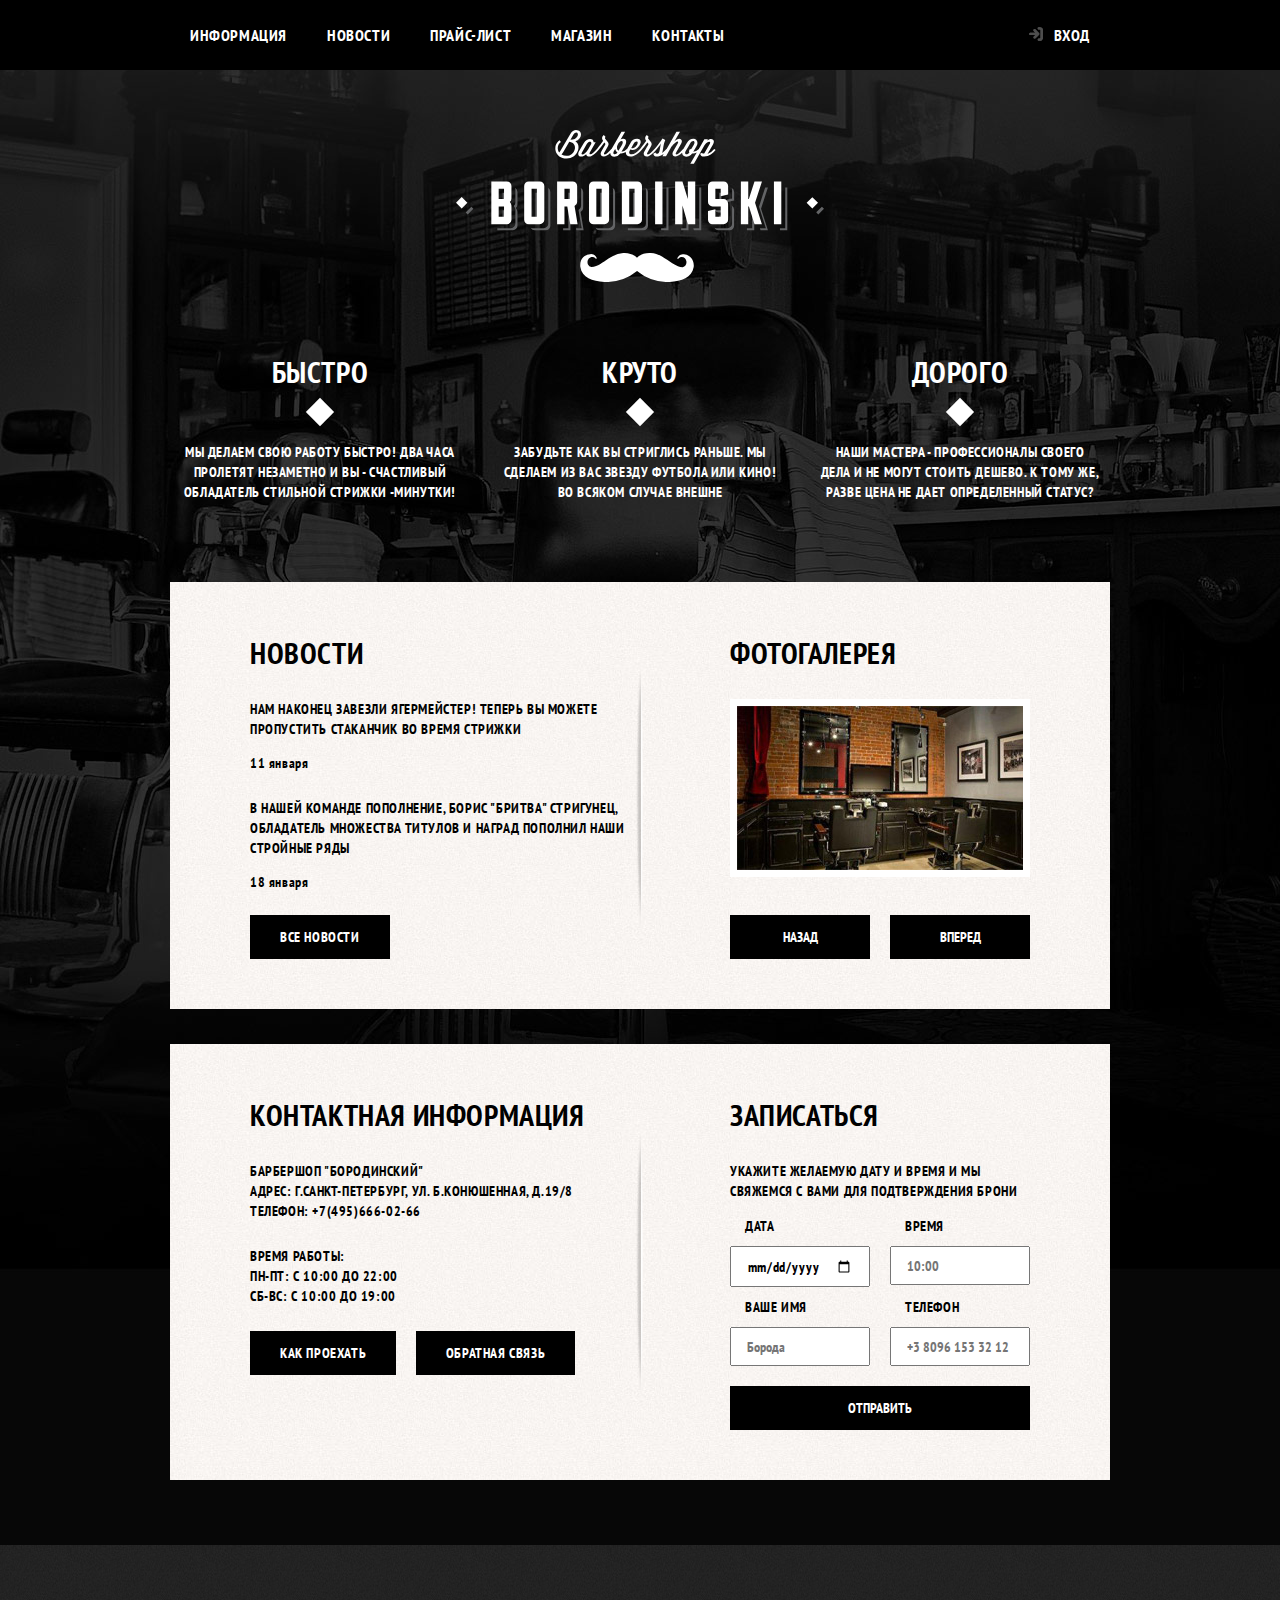
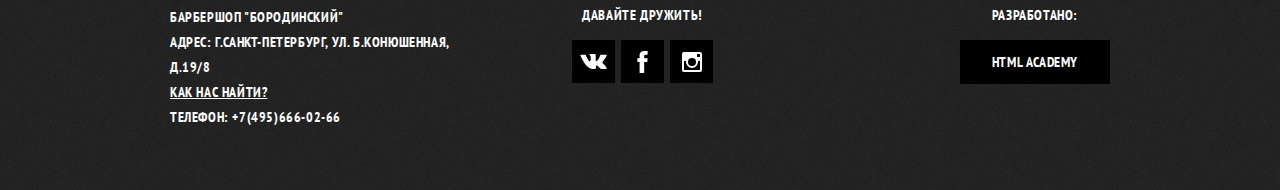
<file: src/index.html>
<!DOCTYPE html>
<html lang="en">
<head>
	<meta charset="UTF-8">
	<title>Барбершоп "Бородинский"</title>
	<link href="https://fonts.googleapis.com/css?family=PT+Sans+Narrow&display=swap" rel="stylesheet">
	<link rel="stylesheet" href="css/normalize.css">
	<link rel="stylesheet" href="css/style.css">
</head>

<body>
	<header class="main-header">
		<nav class="main-navigation">
			<a class="main-header-logo">
				<img src="img/index-logo.svg" width="371" height="155" alt="Логотип барбершопа Бородинский">
			</a>
			<div class="main-navigation-wrapper">
				<div class="container">
					<ul class="site-navigation">
					<li><a href="info.html">Информация</a></li>
					<li><a href="news.html">Новости</a></li>
					<li><a href="price.html">Прайс-лист</a></li>
					<li><a href="catalog.html">Магазин</a></li>
					<li><a href="contacts.html">Контакты</a></li>
					</ul>
					<ul class="user-navigation">
				<li>
					<a class="login-link" href="login.html">Вход</a>
				</li>
					</ul>
				</div>
			</div>
		</nav>
	</header>

	<main class="container">
		<h1 class="visually-hidden">Барбершоп "Бородинский"</h1>
		
		<section class="features">
			<h2 class="visually-hidden">Преимущества</h2>
			<ul class="features-list">
				<li class="feature-item">
					<h3>Быстро</h3>
					<p>Мы делаем свою работу быстро! Два часа пролетят незаметно и Вы - счастливый обладатель стильной стрижки -минутки!</p>
				</li>
				<li class="feature-item">
					<h3>Круто</h3>
					<p>Забудьте как Вы стриглись раньше. Мы сделаем из Вас звезду футбола или кино! Во всяком случае внешне</p>
				</li>
				<li class="feature-item">
					<h3>Дорого</h3>
					<p>Наши мастера - профессионалы своего дела и не могут стоить дешево. К тому же, разве цена не дает определенный статус?</p>
				</li>
			</ul>
		</section>
		
		<div class="index-colums">
			<section class="news">
				<h2>Новости</h2>
				<ul class="news-list">
					<li class="news-item">
						<p>Нам наконец завезли Ягермейстер! Теперь Вы можете пропустить стаканчик во время стрижки</p>
						<time datetime="2016-01-11">11 января</time>
					</li>
					<li class="news-item">
						<p>В нашей команде пополнение, Борис "Бритва" Стригунец, обладатель множества титулов и наград пополнил наши стройные ряды</p>
						<time datetime="2016-01-18">18 января</time>
					</li>
				</ul>
				<a class="button" href="news.html">Все новости</a>
			</section>

			<section class="gallery">
				<h2>Фотогалерея</h2>
				<div class="gallery-container">
					<figure class="gallery-content">
						<a href="#"><img src="img/studio.jpg" width="286" heigh="164" alt="Интерьер"></a>
					</figure>
					<button class="button gallery-button gallery-button-back">Назад</button>
					<button class="button gallery-button gallery-button-next">Вперед</button>
				</div>
			</section>
		</div>

		<div class="index-colums">
			<section class="contacts"> 
				<h2>Контактная информация</h2>
				<p>
					Барбершоп "Бородинский"<br>
					Адрес: г.Санкт-Петербург, ул. Б.Конюшенная, д.19/8<br>
					Телефон: +7(495)666-02-66
				</p>
				<p>
					Время работы:<br>
					Пн-Пт: с 10:00 до 22:00<br>
					Сб-Вс: с 10:00 до 19:00
				</p>
				<a class="button" href="map.html">Как проехать</a>
				<a class="button" href="contacts.html">Обратная связь</a>
			</section>

			<section class="appointment">
				<h2>Записаться</h2>
				<p class="appointment-info">
					Укажите желаемую дату и время и мы свяжемся
					с Вами для подтверждения брони
				</p>
				<form class="appointment-form" action="https://echo.htmlacademy.ru" method="post">

					<p class="appointment-item">
						<label for="appointment-date">Дата</label>
						<input id="appointment-date" type="date" name="date" value="" placeholder="08.10.2017">
					</p>
					<p class="appointment-item">
						<label for="appointment-time">Время</label>
						<input id=t"appointment-time" type="text" name="time" value="" placeholder="10:00">
					</p>
					<p class="appointment-item">
						<label for="appointment-name">Ваше имя</label>
						<input id="appointment-name" type="text" name="name" value="" placeholder="Борода">
					</p>
					<p class="appointment-item">
						<label for="appointment-phone">Телефон</label>
						<input id="appointment-phone" type="tel" name="phone" value="" placeholder="+3 8096 153 32 12">
					</p>
					<button class="button" type="submit">Отправить</button>
				</form >
			</section>
		</div>

	</main>

	<footer class="main-footer">
		<div class="container">
			<p class="footer-contacts">
				Барбершоп "Бородинский"<br>
				Адрес: г.Санкт-Петербург, ул. Б.Конюшенная, д.19/8<br>
			<a href="map.html">Как нас найти?</a><br>
				Телефон: +7(495)666-02-66
			</p>

			<div class="footer-social">
				<b>Давайте дружить!</b>
				<ul>
					<li><a class="social-button" href="#">
						<span class="visually-hidden">Вконтакте</span>
						<svg xmlns="http://www.w3.org/2000/svg" width="27" height="15" viewBox="0 0 26.14 14.91"><path d="M26 13.47l-.09-.17a13.55 13.55 0 0 0-2.6-3q-.87-.83-1.1-1.12A1 1 0 0 1 22 8a10.27 10.27 0 0 1 1.22-1.78l.88-1.16q2.35-3.13 2-4L26 .94a.8.8 0 0 0-.4-.22 2.14 2.14 0 0 0-.87 0h-3.92a.51.51 0 0 0-.27 0h-.3a.6.6 0 0 0-.15.14.93.93 0 0 0-.14.24 22.22 22.22 0 0 1-1.46 3.06q-.5.84-.93 1.46a7 7 0 0 1-.71.91 4.94 4.94 0 0 1-.52.47q-.23.18-.35.15l-.23-.05a.9.9 0 0 1-.31-.33 1.49 1.49 0 0 1-.16-.53V1.6a3.14 3.14 0 0 0 0-.62 2.12 2.12 0 0 0-.14-.44.73.73 0 0 0-.28-.33 1.57 1.57 0 0 0-.46-.18A9 9 0 0 0 12.57 0a8.93 8.93 0 0 0-3.25.33 1.83 1.83 0 0 0-.52.41q-.25.3-.07.33a1.67 1.67 0 0 1 1.16.59l.08.16a2.6 2.6 0 0 1 .19.63 6.32 6.32 0 0 1 .12 1 10.59 10.59 0 0 1 0 1.7q-.07.71-.13 1.1a2.21 2.21 0 0 1-.18.64 2.69 2.69 0 0 1-.16.3l-.07.07a1 1 0 0 1-.37.07.86.86 0 0 1-.46-.19 3.27 3.27 0 0 1-.56-.52 7 7 0 0 1-.66-.93q-.37-.6-.76-1.42l-.22-.39q-.2-.38-.56-1.11t-.62-1.43A.9.9 0 0 0 5.2.9h-.07a.93.93 0 0 0-.22-.16A1.44 1.44 0 0 0 4.6.65L.87.68A1 1 0 0 0 .1.94L0 1a.44.44 0 0 0 0 .22 1.08 1.08 0 0 0 .08.37Q.9 3.53 1.86 5.31t1.66 2.87Q4.23 9.27 5 10.24t1 1.24l.37.41.34.33a8.06 8.06 0 0 0 1 .78 16.34 16.34 0 0 0 1.4.9 7.6 7.6 0 0 0 1.79.72 6.19 6.19 0 0 0 2 .22h1.57a1.08 1.08 0 0 0 .72-.3l.05-.07a.9.9 0 0 0 .1-.25 1.38 1.38 0 0 0 0-.37 4.48 4.48 0 0 1 .09-1.05 2.77 2.77 0 0 1 .23-.71 1.74 1.74 0 0 1 .29-.4 1.19 1.19 0 0 1 .23-.2h.11a.86.86 0 0 1 .77.21 4.52 4.52 0 0 1 .83.79q.39.47.93 1.05a6.41 6.41 0 0 0 1 .87l.27.16a3.31 3.31 0 0 0 .71.3 1.53 1.53 0 0 0 .76.07l3.48-.05a1.58 1.58 0 0 0 .8-.17.68.68 0 0 0 .34-.37 1.06 1.06 0 0 0 0-.46 1.71 1.71 0 0 0-.1-.36z" fill="#fff"/></svg>
					</a></li>
					<li><a class="social-button" href="#">
						<span class="visually-hidden">Фейсбук</span>
						<svg xmlns="http://www.w3.org/2000/svg" width="19" height="22" viewBox="0 0 10.15 21.74"><path d="M3.34 1.12A4.77 4.77 0 0 1 6.53 0h3.61v3.81H7.81a1.07 1.07 0 0 0-1.09.83v2.55h3.42c-.08 1.23-.24 2.45-.41 3.67h-3v10.87H2.21V10.86H0V7.21h2.19V3.66a3.83 3.83 0 0 1 1.15-2.54z" fill="#fff"/></svg>
					</a></li>
					<li><a class="social-button" href="#">
						<span class="visually-hidden">Инстаграм</span>
						<svg xmlns="http://www.w3.org/2000/svg" width="20" height="20" viewBox="0 0 20 20"><path d="M18 0H2a2 2 0 0 0-2 2v16a2 2 0 0 0 2 2h16a2 2 0 0 0 2-2V2a2 2 0 0 0-2-2zm-8 6a4 4 0 1 1-4 4 4 4 0 0 1 4-4zM2.5 18a.47.47 0 0 1-.5-.5V9h2.1a3.4 3.4 0 0 0-.1 1 6 6 0 1 0 12 0 3.4 3.4 0 0 0-.1-1H18v8.5a.47.47 0 0 1-.5.5zM18 4.5a.47.47 0 0 1-.5.5h-2a.47.47 0 0 1-.5-.5v-2a.47.47 0 0 1 .5-.5h2a.47.47 0 0 1 .5.5z" fill="#fff"/></svg>
					</a></li>
				</ul>
			</div>
				<p class="footer-copyright">
					<b>Разработано:</b>
				<a class="button" href="http://htmlacademy.ru">HTML Academy</a>
				</p>
		</div>
	</footer>

	<section class="modal modal-login">
		<h2>Личный кабинет</h2>
		<p class="modal-description">Введите пожалуйста свой логин и пароль</p>
		<form class="login-form" action="https://echo.htmlacademy.ru" method="post">
			<p>
		 		<label class="visually-hidden" for="user-login">Логин</label>
		 			<input class="login-icon-user" id="user-login" type="text" name="login" placeholder="Логин" required>
		 	</p>
		 	<p>
		 		<label class="visually-hidden" for="user-password">Пароль</label>
		 			<input class="login-icon-password" id="user-password" type="password" name="password" placeholder="Пароль" required>
		 	</p>
		 	<p class="login-help">
		 		<label class="login-checkbox">
		 			<input type="checkbox" name="remember" class="visually-hidden">
		 			<span class="checkbox-indicator"></span>
		 			Запомните меня
		 		</label>
		 	<a class="restore" href="#">Я забыл пароль</a>
			</p>
			<button class="button" type="submit">Войти</button>
		</form>
		<button class="modal-close" type="button">Закрыть</button>
	</section>

	<section class="modal modal-map">
		<h2 class="visually-hidden"> Как до нас добраться</h2>
		<p>
			<img src="img/map.jpg" width="766" height="560" alt="Офис компании по адресу ул.Большая Конюшенная 19/8, Санкт-Петербург">
		</p>
		<button class="modal-close" type="button">Закрыть</button>
	</section>
	<div class="modal-overlay"></div>
	<script src="js/barber.js" type="text/javascript"></script>
</body>
</html>
</file>
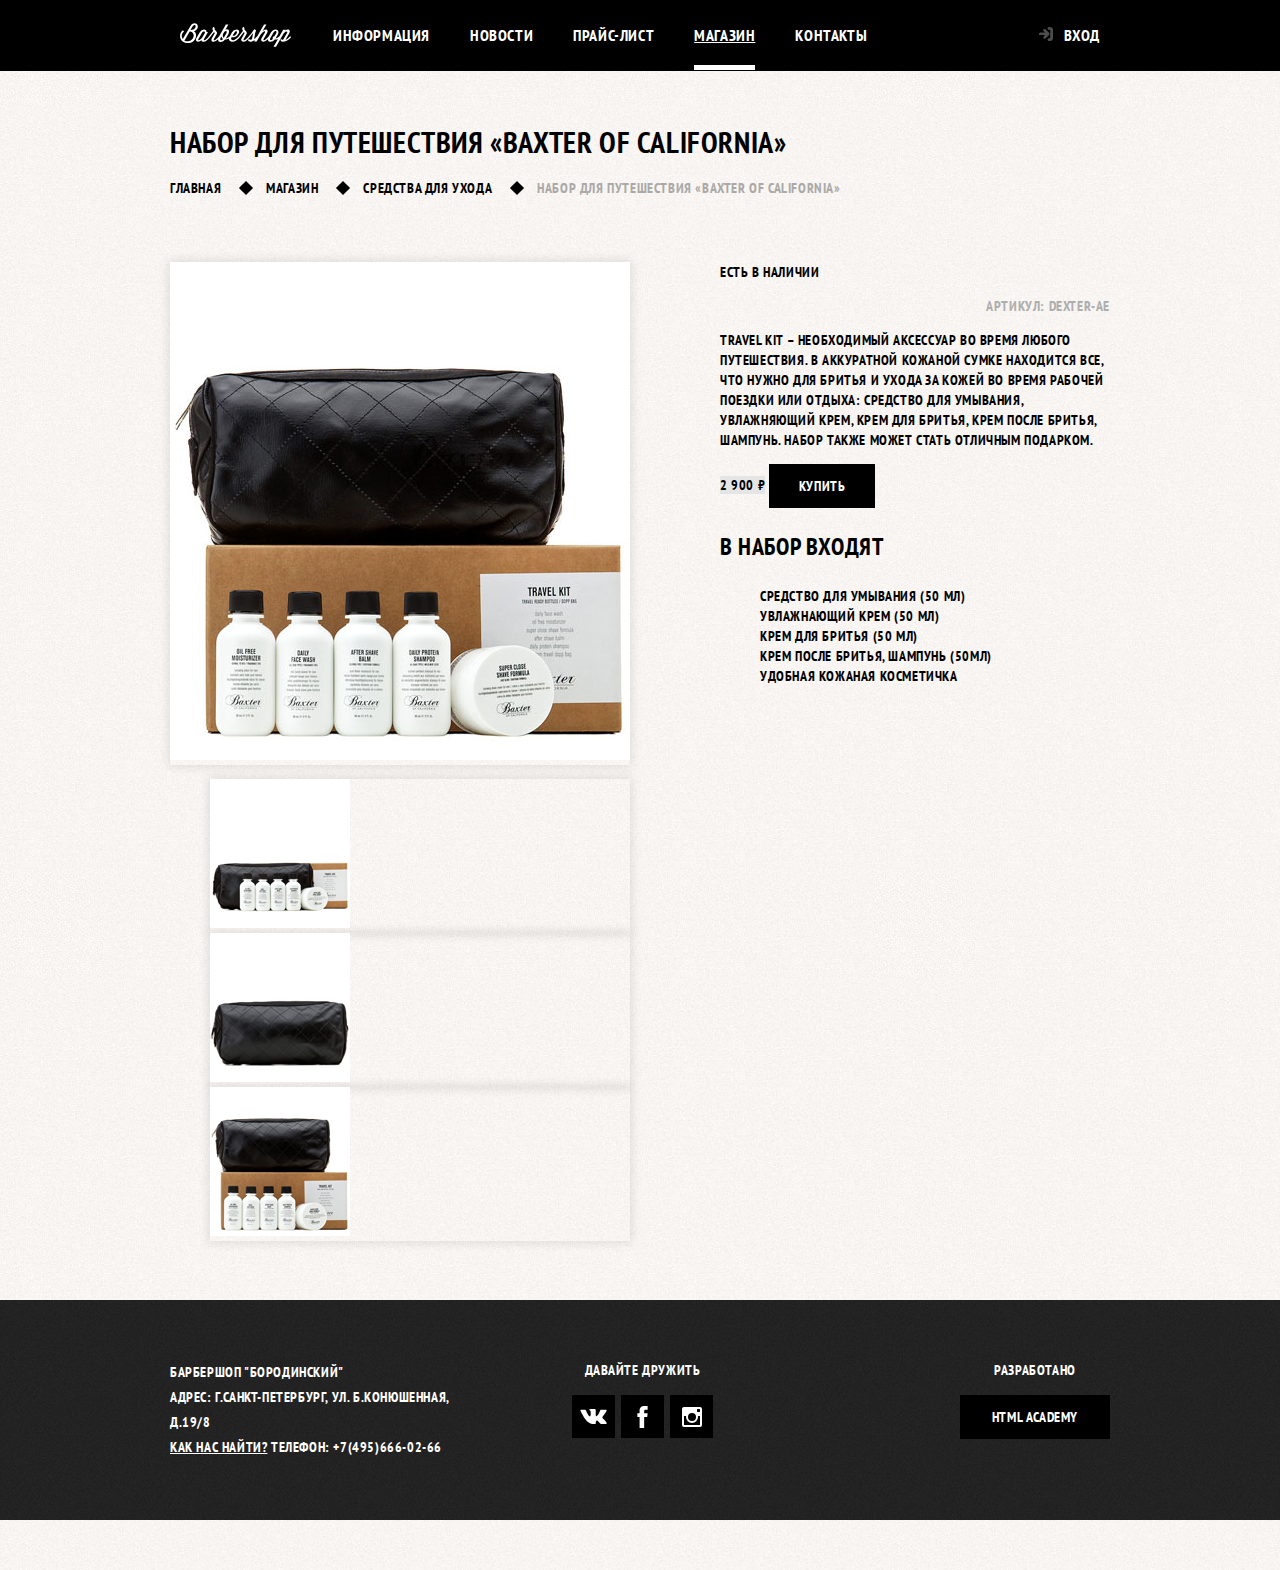
<file: src/barbershop-item.html>
<!DOCTYPE html>
<html lang="en">
<head>
	<meta charset="UTF-8">
	<title>barbershop-item</title>
	<link href="https://fonts.googleapis.com/css?family=PT+Sans+Narrow:700&display=swap" rel="stylesheet">
	<link rel="stylesheet" href="css/normalize.css">
	<link rel="stylesheet" href="css/style.css">
</head>

<body class="inner-page">

	<header class="main-header">
		<nav class="main-navigation container">
			<a class="main-header-logo" href="index.html">
				<img src="img/logo.svg" width="111" heigh="24" alt="Логотип барбершопа Бородинский">
			</a>
				<ul class="site-navigation">
					<li><a href="info.html">Информация</a></li>
					<li><a href="news.html">Новости</a></li>
					<li><a href="price.html">Прайс-лист</a></li>
					<li class="site-navigation-current"><a href="catalog.html">Магазин</a></li>
					<li><a href="contacts.html">Контакты</a></li>
				</ul>
				<ul class="user-navigation">
					<li>
						<a class="login-link" href="login.html">Вход</a>
					</li>
				</ul>

			
		</nav>
	</header>

	<main class="container">
		<h1 class="page-title">Набор для путешествия «Baxter of California»</h1>

		<ul class="breadcrumbs">
			<li><a href="index.html">Главная</a></li>
			<li><a href="catalog.html">Магазин</a></li>
			<li><a href="#">Средства для ухода</a></li>
			<li class="breadcrumbs-current">Набор для путешествия «Baxter of California»</li>
		</ul>

		<div class="catalog-colums">
		<section class="product-photos">
			<h2 class="visually-hidden">Изображение товара</h2>
			<p class="product-photo-full">
				<img src="img/product-big.jpg" width="460" height="498" alt="Фото всего набора">
			</p>
			<ul class="product-photo-preview">
				<li><img src="img/product-small-1.jpg" width="140" height="149" alt="Фото в профиль"></li>
				<li><img src="img/product-small-2.jpg" width="140" height="149" alt="Фото отдельной части"></li>
				<li><img src="img/product-small-3.jpg" width="140" height="149" alt="Фото в анфас"></li>
			</ul>
		</section>

		<section class="product-info">
			<h2 class="visually-hidden"> Описание товара</h2>
			
			<p class="product-availability">Есть в наличии</p>
			<p class="product-article">Артикул: dexter-ae</p>

			<p class="product-text">Travel Kit – необходимый аксессуар во время любого путешествия. В аккуратной кожаной сумке находится все, что нужно для бритья и ухода за кожей во время рабочей поездки или отдыха: средство для умывания, увлажняющий крем, крем для бритья, крем после бритья, шампунь. Набор также может стать отличным подарком.</p>

			<p class="product-price">
				<b>2 900 &#8381;</b>
				<a class="button "href="#">Купить</a>
			</p>

			<h3> В набор входят</h3>
			<ul>
				<li>Средство для умывания (50 мл)</li>
				<li>Увлажнающий крем (50 мл)</li>
				<li>Крем для бритья (50 мл)</li>
				<li>Крем после бритья, шампунь (50мл)</li>
				<li>Удобная кожаная косметичка</li>
			</ul>
		</section>
	</div>
	</main>

	<footer class="main-footer">
		<div class="container">
			<p class="footer-contacts">
				Барбершоп "Бородинский"<br>
				Адрес: г.Санкт-Петербург, ул. Б.Конюшенная, д.19/8<br>
				<a href="map.html">Как нас найти?</a>
				Телефон: +7(495)666-02-66
			</p>

			<div class="footer-social">
				<b>Давайте дружить</b>
				<ul>
					<li><a class="social-button" href="#">
					<span class="visually-hidden">Вконтакте</span>
					<svg xmlns="http://www.w3.org/2000/svg" width="27" height="15" viewBox="0 0 26.14 14.91"><path d="M26 13.47l-.09-.17a13.55 13.55 0 0 0-2.6-3q-.87-.83-1.1-1.12A1 1 0 0 1 22 8a10.27 10.27 0 0 1 1.22-1.78l.88-1.16q2.35-3.13 2-4L26 .94a.8.8 0 0 0-.4-.22 2.14 2.14 0 0 0-.87 0h-3.92a.51.51 0 0 0-.27 0h-.3a.6.6 0 0 0-.15.14.93.93 0 0 0-.14.24 22.22 22.22 0 0 1-1.46 3.06q-.5.84-.93 1.46a7 7 0 0 1-.71.91 4.94 4.94 0 0 1-.52.47q-.23.18-.35.15l-.23-.05a.9.9 0 0 1-.31-.33 1.49 1.49 0 0 1-.16-.53V1.6a3.14 3.14 0 0 0 0-.62 2.12 2.12 0 0 0-.14-.44.73.73 0 0 0-.28-.33 1.57 1.57 0 0 0-.46-.18A9 9 0 0 0 12.57 0a8.93 8.93 0 0 0-3.25.33 1.83 1.83 0 0 0-.52.41q-.25.3-.07.33a1.67 1.67 0 0 1 1.16.59l.08.16a2.6 2.6 0 0 1 .19.63 6.32 6.32 0 0 1 .12 1 10.59 10.59 0 0 1 0 1.7q-.07.71-.13 1.1a2.21 2.21 0 0 1-.18.64 2.69 2.69 0 0 1-.16.3l-.07.07a1 1 0 0 1-.37.07.86.86 0 0 1-.46-.19 3.27 3.27 0 0 1-.56-.52 7 7 0 0 1-.66-.93q-.37-.6-.76-1.42l-.22-.39q-.2-.38-.56-1.11t-.62-1.43A.9.9 0 0 0 5.2.9h-.07a.93.93 0 0 0-.22-.16A1.44 1.44 0 0 0 4.6.65L.87.68A1 1 0 0 0 .1.94L0 1a.44.44 0 0 0 0 .22 1.08 1.08 0 0 0 .08.37Q.9 3.53 1.86 5.31t1.66 2.87Q4.23 9.27 5 10.24t1 1.24l.37.41.34.33a8.06 8.06 0 0 0 1 .78 16.34 16.34 0 0 0 1.4.9 7.6 7.6 0 0 0 1.79.72 6.19 6.19 0 0 0 2 .22h1.57a1.08 1.08 0 0 0 .72-.3l.05-.07a.9.9 0 0 0 .1-.25 1.38 1.38 0 0 0 0-.37 4.48 4.48 0 0 1 .09-1.05 2.77 2.77 0 0 1 .23-.71 1.74 1.74 0 0 1 .29-.4 1.19 1.19 0 0 1 .23-.2h.11a.86.86 0 0 1 .77.21 4.52 4.52 0 0 1 .83.79q.39.47.93 1.05a6.41 6.41 0 0 0 1 .87l.27.16a3.31 3.31 0 0 0 .71.3 1.53 1.53 0 0 0 .76.07l3.48-.05a1.58 1.58 0 0 0 .8-.17.68.68 0 0 0 .34-.37 1.06 1.06 0 0 0 0-.46 1.71 1.71 0 0 0-.1-.36z" fill="#fff"/></svg>
					</a></li>
					<li><a class="social-button" href="#">
					<span class="visually-hidden">Фейсбук</span>
					<svg xmlns="http://www.w3.org/2000/svg" width="19" height="22" viewBox="0 0 10.15 21.74"><path d="M3.34 1.12A4.77 4.77 0 0 1 6.53 0h3.61v3.81H7.81a1.07 1.07 0 0 0-1.09.83v2.55h3.42c-.08 1.23-.24 2.45-.41 3.67h-3v10.87H2.21V10.86H0V7.21h2.19V3.66a3.83 3.83 0 0 1 1.15-2.54z" fill="#fff"/></svg>
					</a></li>
					<li><a class="social-button" href="#">
					<span class="visually-hidden">Инстаграм</span>
					<svg xmlns="http://www.w3.org/2000/svg" width="20" height="20" viewBox="0 0 20 20"><path d="M18 0H2a2 2 0 0 0-2 2v16a2 2 0 0 0 2 2h16a2 2 0 0 0 2-2V2a2 2 0 0 0-2-2zm-8 6a4 4 0 1 1-4 4 4 4 0 0 1 4-4zM2.5 18a.47.47 0 0 1-.5-.5V9h2.1a3.4 3.4 0 0 0-.1 1 6 6 0 1 0 12 0 3.4 3.4 0 0 0-.1-1H18v8.5a.47.47 0 0 1-.5.5zM18 4.5a.47.47 0 0 1-.5.5h-2a.47.47 0 0 1-.5-.5v-2a.47.47 0 0 1 .5-.5h2a.47.47 0 0 1 .5.5z" fill="#fff"/></svg>
					</a></li>
				</ul>
			</div>

			<p class="footer-copyright">
				<b>Разработано</b>
				<a class="button" href="http://htmlacademy.ru">HTML Academy</a>
			</p>
		</div>
	</footer>

	<section class="modal modal-login">
		<h2>Личный кабинет</h2>
		<p>Введите пожалуйста свой логин и пароль</p>

		<form class="login-form" action="https://echo.htmlacademy.ru" method="post">
		 <p>
		 	<label class="visually-hidden" for="user-login">Логин</label>
		 		<input class="login-icon-user" id="user-login" type="text" name="login" placeholder="Логин">
		 </p>
		 <p>
		 	<label class="visually-hidden" for="user-password">Пароль</label>
		 		<input class="login-icon-password" id="user-password" type="password" name="password" placeholder="Пароль">
		 </p>
		 <p class="login-password-info">
		 	<label class="login-checkbox">
		 		<input type="checkbox" name="remember" class="visually-hidden">
		 		<span class="checkbox-indicator"></span>
		 		Запомните меня
		 	</label>
		 	<a class="restore" href="#">Я забыл пароль</a>
		</p>
			<button class="button" type="submit">Войти</button>
		</form>
		<button class="modal-close" type="button">Закрыть</button>
	</section>

</body>
</html>
</file>
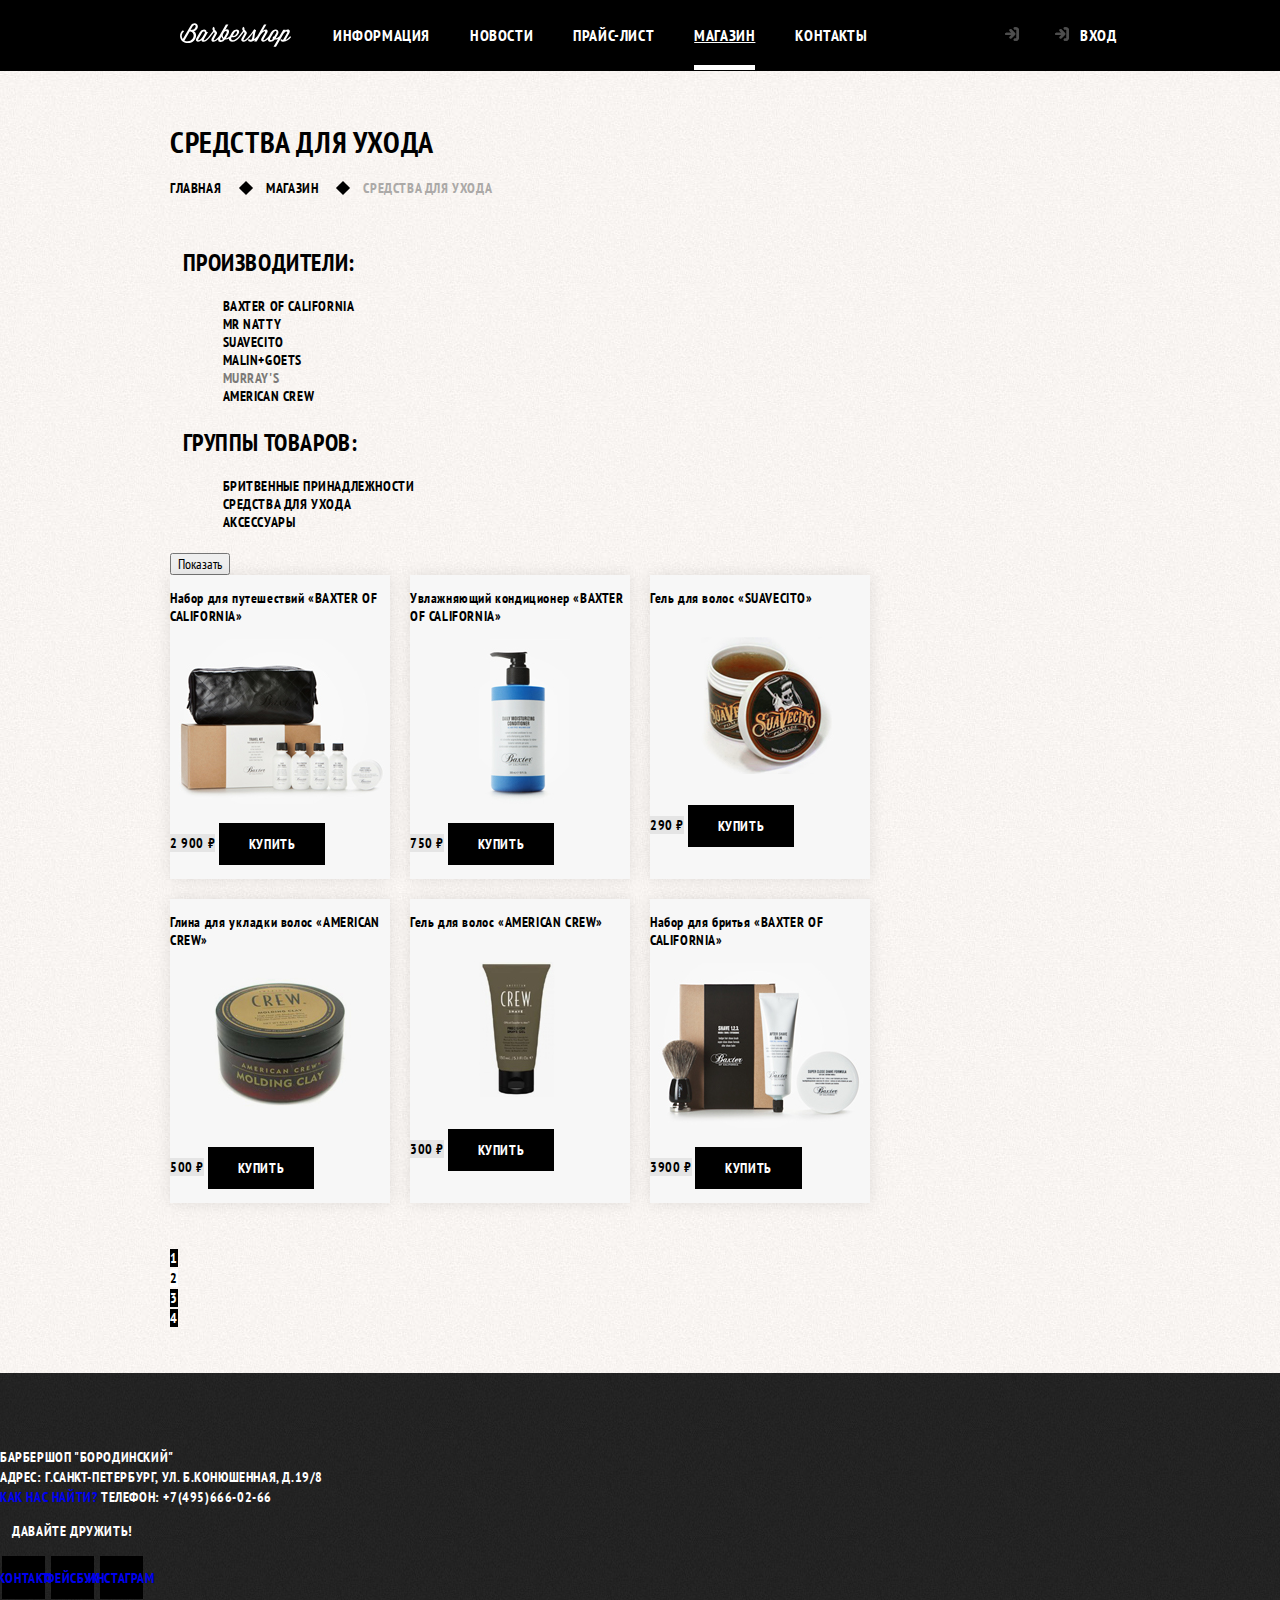
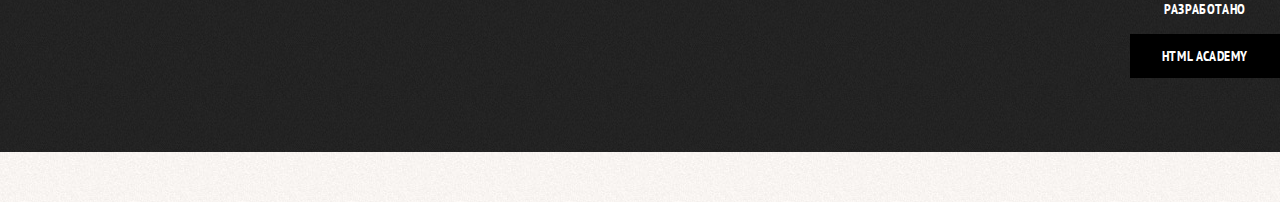
<file: src/barbershop-shop.html>
<!DOCTYPE html>
<html lang="en">
<head>
	<meta charset="UTF-8">
	<title>Barbershop-shop</title>
	<link href="https://fonts.googleapis.com/css?family=PT+Sans+Narrow:700&display=swap" rel="stylesheet">
	<link rel="stylesheet" href="css/normalize.css">
	<link rel="stylesheet" href="css/style.css">
</head>
<body class="inner-page">

	<header class="main-header">
		<nav class="main-navigation">
			<a class="main-header-logo" href="index.html">
				<img src="img/logo.svg" width="111" height="24" alt="Логотип барбершопа Бородинский">
			</a>
			<ul class="site-navigation">
				<li><a href="info.html">Информация</a></li>
				<li><a href="news.html">Новости</a></li>
				<li><a href="price.html">Прайс-лист</a></li>
				<li class="site-navigation-current"><a href="catalog.html">Магазин</a></li>
				<li><a href="contacts.html">Контакты</a></li>
			</ul>
			<ul class="user-navigation">
				<li class="login-link">
					<a class="login-link" href="login.html">Вход</a>
				</li>
			</ul>
		</nav>
	</header>

	<main class="container">
		<h1 class="page-title">Средства для ухода</h1>
		
		<ul class="breadcrumbs">
			<li><a href="index.html">Главная</a></li>
			<li><a href="catalog.html">Магазин</a></li>
			<li class="breadcrumbs-current">Средства для ухода</li>
		</ul>

		<section class="filters">
			<h2 class="visually-hidden">Фильтр товаров</h2>
			<form class="filter" method="get" action="https://echo.htmlacademy.ru">
				<fieldset>
					<legend>Производители:</legend>
					<ul>
						<li class="filter-option">
							<input class="visually-hidden filter-input filter-input-checkbox" type="checkbox" name="baxter-of-california" id="filter-baxter-of-california" checked>
							<label for="filter-baxter-of-california">Baxter of California</label>
						</li>
						<li class="filter-option">
							<input class="visually-hidden filter-input filter-input-checkbox" type="checkbox" name="mr-natty" id="filter-mr-natty">
							<label for="filter-mr-natty">Mr Natty</label>
						</li>
						<li class="filter-option">
							<input class="visually-hidden filter-input filter-input-checkbox" type="checkbox" name="suavecito" id="filter-suavecito" checked>
							<label for="filter-suavecito">Suavecito</label>
						</li>
						<li class="filter-option">
							<input class="visually-hidden filter-input filter-input-checkbox" type="checkbox" name="malin-goets" id="filter-malin-goets">
							<label for="filter-malin-goets">Malin+Goets</label>
						</li>
						<li class="filter-option">
							<input class="visually-hidden filter-input filter-input-checkbox" type="checkbox" name="murrays" id="filter-murrays" disabled>
							<label for="filter-murrays">Murray's</label>
						</li>
						<li class="filter-option">
							<input class="visually-hidden filter-input filter-input-checkbox" type="checkbox" name="american-crew" id="filter-american-crew" checked>
							<label for="filter-american-crew">American crew</label>
						</li>
					</ul>
				</fieldset>

				<fieldset>
					<legend>Группы товаров:</legend>
					<ul>
						<li class="filter-option">
							<input class="visually-hidden filterinput filter-input-radio" type="radio" name="product-group" value="shaving" id="filter-shave">
							<label for="filter-shave">Бритвенные принадлежности</label>
						</li>
						<li class="filter-option">
							<input class="visually-hidden filterinput filter-input-radio" type="radio" name="product-group" value="hair-care" id="filter-care" checked>
							<label for="filter-care">Средства для ухода</label>
						</li>
						<li class="filter-option">
							<input class="visually-hidden filterinput filter-input-radio" type="radio" name="product-group" value="accessories" id="filter-accessories">
							<label for="filter-accessories">Аксессуары</label>
						</li>
					</ul>
				</fieldset>
				<button type="submit" class="filter-button-button">Показать</button>
			</form>
		</section>

		<section class="catalog">
			<h2 class="visually-hidden">Список средств для ухода</h2>
			<ul class="catalog-list">
				<li class="catalog-item">
					<a href="catalog-item.html"> 
						<h3>
							<span class="catalog-category">Набор для путешествий</span>
							<span class="catalog-item-title">«Baxter of California»</span>
						</h3>
						<p class="catalog-item-image">
							<img src="img/product-1.jpg" width="220" height="165" alt="Набор для путешествий «Baxter of California»">
						</p>
					</a>

					<p class="catalog-item-price">
						<b>2 900 &#8381;</b>
						<a class="button" href="#">Купить</a>
				</li>

				<li class="catalog-item">
					<a href="catalog-item.html">
						<h3>
							<span class="catalog-category">Увлажняющий кондиционер</span>
							<span class="catalog-item-title">«Baxter of California»</span>
						</h3>
						<p class="catalog-item-image">
							<img src="img/product-2.jpg" width="220" height="165" alt="Увлажняющий кондиционер «Baxter of California»">
						</p>
					</a>
					<p class="catalog-item-price">
						<b>750 &#8381;</b>
						<a class="button" href="#">Купить</a>
					</p>
				</li>

				<li class="catalog-item">
					<a href="catalog-item.html">
						<h3>
							<span class="catalog-category">Гель для волос</span>
							<span class="catalog-item-title">«Suavecito»</span>
						</h3>
						<p class="catalog-item-image">
							<img src="img/product-3.jpg" width="220" height="165" alt="Гель для волос «Suavecito»">
						</p>
					</a>

					<p class="catalog-item-price">
						<b>290 &#8381;</b>
						<a class="button" href="#">Купить</a>
					</p>
				</li>

				<li class="catalog-item">
					<a href="catalog-item.html">
						<h3>
							<span class="catalog-category">Глина для укладки волос</span>
							<span class="catalog-item-title">«American Crew»</span>
						</h3>
						<p class="catalog-item-image">
							<img src="img/product-4.jpg" width="220" height="165" alt="Глина для укладки волос «American Crew»">
						</p>
					</a>

					<p class="catalog-item-price">
						<b>500 &#8381;</b>
						<a class="button" href="#">Купить</a>
					</p>
				</li>

				<li class="catalog-item">
					<a href="catalog-item.html">
						<h3>
							<span class="catalog-category">Гель для волос</span>
							<span class="catalog-item-title">«American Crew»</span>
						</h3>
						<p class="catalog-item-image">
							<img src="img/product-5.jpg" width="220" height="165" alt="Гель для волос «American Crew»">
						</p>
					</a>

					<p class="catalog-item-price">
						<b>300 &#8381;</b>
						<a class="button" href="#">Купить</a>
					</p>
				</li>

				<li class="catalog-item">
					<a href="catalog-item.html">
						<h3>
							<span class="catalog-category">Набор для бритья</span>
							<span class="catalog-item-title">«Baxter of California»</span>
						</h3>
						<p class="catalog-item-image">
							<img src="img/product-6.jpg" width="220" height="165" alt="Набор для бритья «Baxter of California»">
						</p>
					</a>

					<p class="catalog-item-price">
						<b>3900 &#8381;</b>
						<a class="button" href="#">Купить</a>
					</p>
				</li>
			</ul>

			<ul class="pagination-list">
				<li class="pagination-item"><a href="#">1</a></li>
				<li class="pagination-item pagination-item-current"><a>2</a></li>
				<li class="pagination-item"><a href="#">3</a></li>
				<li class="pagination-item"><a href="#">4</a></li>
			</ul>
		</section>
	</main>
	
		<footer class="main-footer">
		<p>
			Барбершоп "Бородинский"<br>
			Адрес: г.Санкт-Петербург, ул. Б.Конюшенная, д.19/8<br>
			<a href="map.html">Как нас найти?</a>
			Телефон: +7(495)666-02-66
		</p>
		<div class="footer-social">
			<b>Давайте дружить!</b>
			<ul>
				<li><a class="social-button" href="#">Вконтакте</a></li>
				<li><a class="social-button" href="#">Фейсбук</a></li>
				<li><a class="social-button" href="#">Инстаграм</a></li>
			</ul>
		</div>
		<p class="footer-copyright">
			<b>Разработано</b>
			<a class="button" href="http://htmlacademy.ru">HTML Academy</a>
		</p>
	</footer>

	<section class="modal modal-login">
		<h2>Личный кабинет</h2>
		<p>Введите пожалуйста свой логин и пароль</p>

		<form class="login-form" action="https://echo.htmlacademy.ru" method="post">
		 <p>
		 	<label class="visually-hidden" for="user-login">Логин</label>
		 		<input class="login-icon-user" id="user-login" type="text" name="login" placeholder="Логин">
		 </p>
		 <p>
		 	<label class="visually-hidden" for="user-password">Пароль</label>
		 		<input class="login-icon-password" id="user-password" type="password" name="password" placeholder="Пароль">
		 </p>
		 <p class="login-password-info">
		 	<label class="login-checkbox">
		 		<input type="checkbox" name="remember" class="visually-hidden">
		 		<span class="checkbox-indicator"></span>
		 		Запомните меня
		 	</label>
		 	<a class="restore" href="#">Я забыл пароль</a>
		</p>
			<button class="button" type="submit">Войти</button>
		</form>
		<button class="modal-close" type="button">Закрыть</button>
	</section>

</body>
</html>
</file>
<file: src/css/style.css>
/*Общие стили*/
body {
	margin: 0;
	padding: 0;

	font-family: "PT Sans Narrow", Arial, sans-serif;

	font-size: 14px;
	font-height: 24px;
	font-weight: 700;
	color: #ffffff;
	text-transform: uppercase;
	line-height: 20px;
	letter-spacing: 0.6px;

	background-color: #000000;
	background-image: url("../img/bg.jpg");
	background-position: top center;
	background-repeat: no-repeat;
}

/*Общие стили для 2й и 3й страницы*/

.inner-page {
	color: #000000;

	background-color: #f9f6f3;
	background-image: url("../img/pattern-bg-light.jpg");
	background-position: 0 0;
	background-repeat: repeat;
}

a {
	text-decoration: none;
}

img {
	max-width: 100%;
	height: auto;
}

.visually-hidden:not(:focus):not(:active),
input[type="checkbox"].visually-hidden,
input[type="radio"].visually-hidden {
	position: absolute;

	width: 1px;
	height: 1px;
	margin: -1px;
	border: 0;
	padding: 0;

	white-space: nowrap;

	clip-path: inset(100%);
	clip: rect(0 0 0 0);
	overflow: hidden;
}

/*шапка сайта*/

.main-header {
	margin-bottom: 75px;
}

.main-header-logo {
	order: 2;
	width: 368px;
	height: 157px; 
}

.main-navigation-wrapper {
	width: 100%;
	margin-bottom: 60px;

	background-color: #000000;
}

.main-navigation-wrapper .container {
	display: flex;
	justify-content: space-between;
}

.inner-page {
	margin-bottom: 50px;
}

.inner-page .main-header {
	margin-bottom: 50px;
	background-color: #000000;
}

.inner-page .main-header-logo {
	order: 0;

	width: 113px;
	height: 25px;
	padding: 23px 20px;
}

/*стиль кнопок*/

.button {
	display: inline-block;
	padding: 12px 30px;
	margin-right: 16px;

	font: inherit;
	text-align: center;
	color: #ffffff;
	vertical-align: middle;
	text-transform: uppercase;

	background-color: #000000;
	border: none;
}

.button:hover,
.button:focus,
.button:active {
	background-color: #663d15;
}

.button.disabled,
.button:disabled {
	cursor: default;
	opacity: 0.5;
	background-color: #000000;
}

/*стиль для основной навигации*/

.main-navigation {
	display: flex;
	flex-direction: column;
	align-items: center;

	font-size: 16px;
	font-height: 20px;
	color: #ffffff;
}

/*стиль для основной навигации 2 и 3 страницы */

.inner-page .main-navigation {
	align-items: flex-start;
	flex-direction: row;

	width: 960px;
	margin: auto;
}

.inner-page .user-navigation {
	margin-left:auto;
}

/*убрали нижнюю линию в навигации*/

.site-navigation,
.user-navigation {
	list-style: none;
	margin: 0;
	padding: 0;
}

.site-navigation {
	display: flex;
	flex-wrap: wrap;
	width: 620px;
}

/*белый цвет для ссылок в навигации*/

.site-navigation a,
.user-navigation a {
	display: block;
	padding: 25px 20px;

	color: #ffffff;
}

.user-navigation {
	max-width: 140px;
}

/*ховер и фокус для навигации*/

.site-navigation a:hover,
.site-navigation a:focus,
.user-navigation a:hover,
.user-navigation a:focus {
	background-color: #242424;
}

.site-navigation-current {
	position: relative;
}

.site-navigation-current a:not([href]) {
	text-decoration: underline;
}

.site-navigation-current a[href] {
	text-decoration: underline;
}

.site-navigation-current::after {
	content: "";

	position: absolute;
	right: 20px;
	left: 20px;
	bottom: 0;
	height: 5px;

	background-color: #ffffff; 
}

.user-navigation .login-link {
	position: relative;
	padding-left: 50px;
}

.login-link::before {
	content: " ";
	position: absolute;
	top: 26px;
	left: 24px;

	width: 16px;
	height: 18px;

	background-image: url(../img/login.svg);
	background-repeat: no-repeat;
	background-position: 0 0;

	opacity: 0.3;
}

.login-link:hover::before,
.login-link:focus::before,
.login-link:active::before {

	opacity: 1;
}

/*стили для основного контейнера*/

.container {
	width: 940px;
	margin: 0 auto;
	padding: 0 10px;
}

/*стили для 3 надписей под шапкой*/

.features {
	margin-bottom: 80px;
}

.features-list {
	display: flex;
	justify-content: space-between;

	margin: 0;
	padding: 0;

	list-style: none;
}

.feature-item {
	width: 300px;
	text-align: center;

/*	background: rgba(255, 45, 82, 0.2);
	box-shadow: 0 0 0 3px rgb(255, 45, 82);*/
}

.feature-item h3 {
	position: relative;

	margin: 0;
	margin-bottom: 60px;
	font-size: 30px;
	font-height: 42px;

/*	background: rgba(255, 45, 82, 0.9);*/
}

.feature-item p {
	margin: 0 10px;
}

.feature-item h3::after {
	content: "";

	bottom: -40px;
	left: 50%;
	margin-left: -10px;

	position: absolute;
	width: 20px;
	height: 20px;
	transform: rotate(45deg);

	background-color: #ffffff;
}

/*новости и фотогаллерея*/

.index-colums {
	display: flex;
	justify-content: space-between;
	padding: 50px 80px;
	margin-bottom: 35px;

	color: #000000;

	background-color: #f8f5f2;
	background-image:
	url("../img/line.png"),
	url("../img/pattern-bg-light.jpg");
	background-position:center, 0 0;
	background-repeat: no-repeat, repeat;
}

.index-colums h2 {
	margin: 0;
	margin-bottom: 25px;

	font-size: 30px;
	line-height: 42px;
}

.news {
	width: 380px;
	position: relative;

/*	background: rgba(0, 128, 0, 0.2);
	box-shadow: 0 0 0 3px; /*temporary*/
}

.news-list {
	margin: 0;
	margin-bottom: 25px;
	padding: 0;

	list-style: none;
}

.news-item {
	margin-bottom: 25px;
}

.news .button {
	position: absolute;
	bottom: 0;
}

.gallery {
	width: 300px;

/*	background: rgba(0, 128, 0, 0.2);
	box-shadow: 0 0 0 3px; /*temporary*/
}

.gallery-container {
	position: relative;

	height: 260px;

/*	background: rgba(0, 125, 0, 0.2);
	box-shadow: 0 0 0 3px; /*temporary*/
}

.gallery-content {
	height: 164px;
	margin: 0;
	background-color: #e5e5e5;
	border: 7px solid #ffffff;
}

.gallery-content img {
	width: 286px;
	height: 164;
}

.gallery-button {
	position: absolute;
	box-sizing: border-box;
	bottom: 0;

	width: 140px;
	margin: 0;
}

.gallery-button-back {
	left: 0;
}

.gallery-button-next {
	right: 0;
}

.margin-item p {
	margin: 0;
}

.news-item time {
	text-transform: none;
}

/*контакты и запись*/

.contacts {
	width: 380px;

/*	background: rgba(0, 128, 0, 0.2);
	box-shadow: 0 0 0 3px; /*temporary*/
}

.contacts p {
	margin: 0;
	margin-bottom: 25px;
}

.appointment {
	width: 300px;

/*	background: rgba(0, 128, 0, 0.2);
	box-shadow: 0 0 0 3px; /*temporary*/
}

.appointment-info {
	margin: 0;
	margin-bottom: 15px;
}

.appointment-form {
	display: flex;
	flex-wrap: wrap;
	justify-content: space-between;
}

.appointment-item {
	width: 140px;
	margin: 0;
	margin-bottom: 10px;

/*	background: rgba(234, 255, 45, 0.2);
	box-shadow: 0 0 0 2px rgb(234, 255, 45);*/
}

.appointment-item label {
	display: block;
	margin-bottom: 10px;
	margin-left: 15px;
}

.appointment-item input {
	box-sizing: border-box;
	width: 140px;
	padding-top: 8px;
	padding-left: 15px;
	padding-right: 15px;
	padding-bottom: 7px;
	font: inherit;

/*	background-color: transparent;
	border: 2px solid #000000*/
}

.appointment-item input:focus {
	border-color: #663d15;
}

.appointment .button {
	width: 100%;
	margin-top: 10px;
	margin-right: 0;
}

/*список 3 сумок в айтеме*/

.product-photo-preview {
	list-style: none;
}

.product-photo-preview li {
	box-shadow: 0 0 10px 2px rgba(0, 0, 0, 0.1);
}

.product-photo-full {
	box-shadow: 0 0 10px 2px rgba(0, 0, 0, 0.1);
}

.product-article {
	text-align: right;
	color: #aeaeae;
}

.product-price b {
	line-height: 24px;
	text-align: center;;

	background-color: #e5e5e5;
}

.product-price a {
	color: #ffffff;w
}

.product-info h3 {
	font-size: 24px;
	line-height: 30px;
}

.product-info ul {
	list-style: none;
}

/*заголовок в шопе*/
.page-title {
	margin: 0;
	margin-bottom: 15px;
	padding: 0; 

	font-size: 30px;
	line-height: 42px;
}

.breadcrumbs {
	padding: 0;
	margin: 0;
	margin-bottom: 50px;

	list-style: none;
	display: flex;
}

.breadcrumbs a {
	margin-right: 45px;

	color: #000000;
}

.breadcrumbs a:hover,
.breadcrumbs a:focus {
	text-decoration: underline;
}

.breadcrumbs-current {
	color: #aba9a7;
}

.breadcrumbs li {
	position: relative;
}

.breadcrumbs li:not(:last-child)::after {
	content: "";
	position: absolute;
	width: 10px;
	height: 10px;
	right: 15px;
	top: 5px;
	transform: rotate(45deg);

	background-color: #000000;
}

.catalog-colums {
	display: flex;
	justify-content: space-between;
}

.product-photos {
	width: 460px;
	min-height: 670px;
}

.product-info {
	width: 390px;
	min-height: 670px;
}
}

.filters {
	width: 180px;
}

.filter fieldset {
	border: none;
}

.filter legend {
	font-size: 24px;
	line-height: 30px;
}

.filter ul {
	list-style: none;
	line-height: 18px;
}

.filter input:hover + label,
.filter input:focus + label {
	color: #663d15;
}

.filter input:disabled + label {
	color: #000000;

	opacity: 0.5;
}

.catalog {
	width: 700px;
}

.catalog-list {
	display: flex;
	flex-wrap: wrap;
	justify-content: space-between;

	margin: 0;
	padding: 0;
	margin-bottom: 25px;
	list-style: none;
}

.catalog-item {
	width: 220px;
	margin-bottom: 20px;
/*	margin-right: 20px;*/

	background-color: #f7f7f7;
	box-shadow: 0 0 15px rgba(0, 0, 0, 0.1);

	min-height: 285px;
}

/*.catalog-item:ntn-child(3n) {
	margin-right: 0;
}*/

.catalog-item:hover {
	box-shadow: 0 0 15px rgba(0, 0, 0, 0.2);
}

.catalog-item a {
	color: #000000;
}

.catalog-item h3 {
	font-size: 14px;
	line-height: 18px;
}

.catalog-category {
	text-transform: none;
}

.catalog-item-price b {
	font-size: 14px;
	line-height: 18px;
	text-align: center;

	background-color: #e5e5e5;
}

.catalog-item-price .button {
	font-size: 14px;
	line-height: 18px;
	color: #ffffff;
}

.pagination-list {
	padding: 0;
	margin: 0;

	list-style: none;
	min-height: 47px;
}

.pagination-item a {
	color: #ffffff;

	background-color: #000000;
}

.pagination-item a:hover,
.pagination-item a:focus,
.pagination-item a:active {
	background-color: #663d15;
}

.pagination-item-current a {
	color: #000000;

	background-color: #ffffff;
}

.pagination-item-current a:hover,
.pagination-item-current a:focus,
.pagination-item-current a:active {
	color: #000000;

	background-color: #ffffff;
}

.main-footer {
	color: #ffffff;

	background-color: #212121;
	background-image: url("../img/pattern-bg-dark.jpg");
	background-position: 0 0;
	background-repeat: repeat;
}

.main-footer {
	padding: 60px 0;
	margin-top: 65px;
}

.main-footer .container {
	display: flex;
}

.footer-contacts {
	width: 320px;
	margin: 0;
	margin-right: 80px;
	line-height: 25px;
}

.footer-social {
	width: 145px;
}

.footer-social ul {
	display: flex;
	flex-wrap: wrap;
	justify-content: space-between;
	width: 141px;
	margin: 0 auto;
	padding: 0;
	list-style: none;
}

.footer-copyright {
	width: 150px;
	margin-left: auto;
	margin-top: 0;
}

.inner-page .main-footer {
	margin-top: 45px;
}

.footer-contacts a {
	color: #ffffff;
	text-decoration: underline;
}

.footer-contacts a:hover,
.footer-contacts a:focus {
	text-decoration: none;
}

.footer-social {
	text-align: center;
}

.footer-social ul {
	list-style: none;
}

.footer-social b {
	display: block;
	margin-bottom: 15px;
}

.social-button {
	display: flex;
	align-items: center;
	justify-content: center;
	width: 43px;
	height: 43px;

	background-color: #000000;
}

.social-button:hover,
.social-button:focus {
	background-color: #ffffff;
}

.social-button:hover path,
.social-button:focus path {
	fill: #000000;
}

.footer-copyright {
	text-align: center;
}

.footer-copyright .button {
	display: block;
	margin-right: 0;
}

.footer-copyright b {
	display: block;
	margin-bottom: 15px;
}

.footer-copyright .button:hover,
.footer-copyright .button:focus {
	color: #000000;

	background-color: #ffffff;
}

.modal {
	color: #000000;

	backgroung-color: #f6f3f0;
	background-image: url("../img/pattern-bg-light.jpg");
	background-position: 0 0;
	backgroung-repeat: repeat;
}

.modal h2 {
	font-size: 30px;
	font-height: 42px;
}

.login-form input[type="text"],
.login-form input[type="password"] {
	font: inherit;
	color: #000000;
	text-transform: uppercase;

	background-color: #f9f6f3;
	border: 2px solid #000000;
}

.login-form input:focus {
	border-color: #663d15;
}

.login-checkbox:hover,
.login-checkbox:focus {
	color: #663d15;
}

.restore {
	color: #000000;
	text-decoration: underline;
}

.restore:hover,
.restore:focus {
	text-decoration: none;
}

/*Строчные стили*/

html,
body {
	min-width: 1122px;
	min height: 1750px;
}

/*modals*/

.modal {
	position: fixed;

	display: none;

	color: #000000;

	background-color: #f8f3f0;
	background-image: url(../img/pattern-bg-light.jpg);
	background-position: 0 0;
	background-repeat: repeat;
	box-shadow: 0 30px 50px rgba(0, 0, 0, 0.7);
	z-index: 2;
}

.modal-show {
	display: block;
}

/*Оверлей*/
/*.modal-overlay {
	position: fixed;
	top: 0;
	left: 0;
	width: 100%;
	height: 100%;

	background: rgba(0, 0, 0, 0.5);
	z-index: 1;
}*/

.modal-login {
	width: 300px;
	margin-left: -230px;
	padding: 50px 80px;

	top: 120px;
	left: 50%;
}

.modal-close {
	position: absolute;
	top: 0;
	right: -34px;
	width: 22px;
	height: 22px;

	font-size: 0;

	background-color: transparent;
	border: 0;

	cursor: pointer;
}

.modal-close::before,
.modal-close::after {
	content: "";

	position: absolute;
	top: 9px;
	left: 2px;

	width: 19px;
	height: 3px;

	background-color: #d0d0d0;
}

.modal-close::before {
	transform: rotate(45deg);
}

.modal-close::after {
	transform: rotate(-45deg);
}

.modal-login h2 {
	margin: 0;
	margin-bottom: 20px;

	font-size: 30px;
	line-height: 42px;
}

.modal-description {
	margin: 0;
	margin-bottom: 10px;
}

.login-form p {
	margin: 0;
	margin-bottom: 10px;
}

.login-form input[type="text"],
.login-form input[type="password"] {
	box-sizing: border-box;
	width: 300px;
	padding: 10px 15px;
	padding-right: 40px;
	font: inherit;
	color: #000000;
	text-transform: uppercase;

	background-color: #f9f6f3;
	border: 2px solid #000000;
}

.login-form input:focus {
	border-color: #663d15;
}

.login-icon-user {
	background-image: url(../img/user-modal.svg);
	background-repeat: no-repeat;
	background-position: 270px center;
}

.login-icon-password {
	background-image: url(../img/lock-modal.svg);
	background-repeat: no-repeat;
	background-position: 270px center;
}

.login-form .login-help {
	display: flex;
	flex-wrap: wrap;
	justify-content: space-between;
	margin: 15px 0;
}

.login-checkbox {
	position: relative;
	padding-left: 30px;
	cursor: pointer;
}

.login-checkbox:hover,
.login-checkbox:focus {
	color: #663d15;
}

.login-checkbox input[type="checkbox"] + .checkbox-indicator {
	position: absolute;
	top: 0;
	left: 0;

	width: 17px;
	height: 17px;

	border: 2px solid #000000;
}

.login-checkbox input[type="checkbox"]:focus + .checkbox-indicator {
	border-color: #663d15;
	outline: thin dotted;
	outline: 5px auto -webkit-focus-ring-color;
}

.login-checkbox input[type="checkbox"]:checked + .checkbox-indicator::before,
.login-checkbox input[type="checkbox"]:checked + .checkbox-indicator::after {
	content:" ";
	position: absolute;
	top: 8px;
	left: 1px;

	width: 15px;
	height: 2px;

	background-color: #000000;
}

.login-checkbox input[type="checkbox"]:checked + .checkbox-indicator::before {
	transform: rotate(45deg);
}

.login-checkbox input[type="checkbox"]:checked + .checkbox-indicator::after {
	transform: rotate(-45deg);
}

.login-form .button {
	width: 100%;
	margin-right: 0;
}

.modal-map {
	top: 50%;
	left: 50%;

	width: 766px;
	height: 561px;
	margin-top: -280px;
	margin-left: -390px;
	margin-top: -280px;

	border: 7px solid white;
}

.modal-map p {
	margin: 0;
}
</file>
